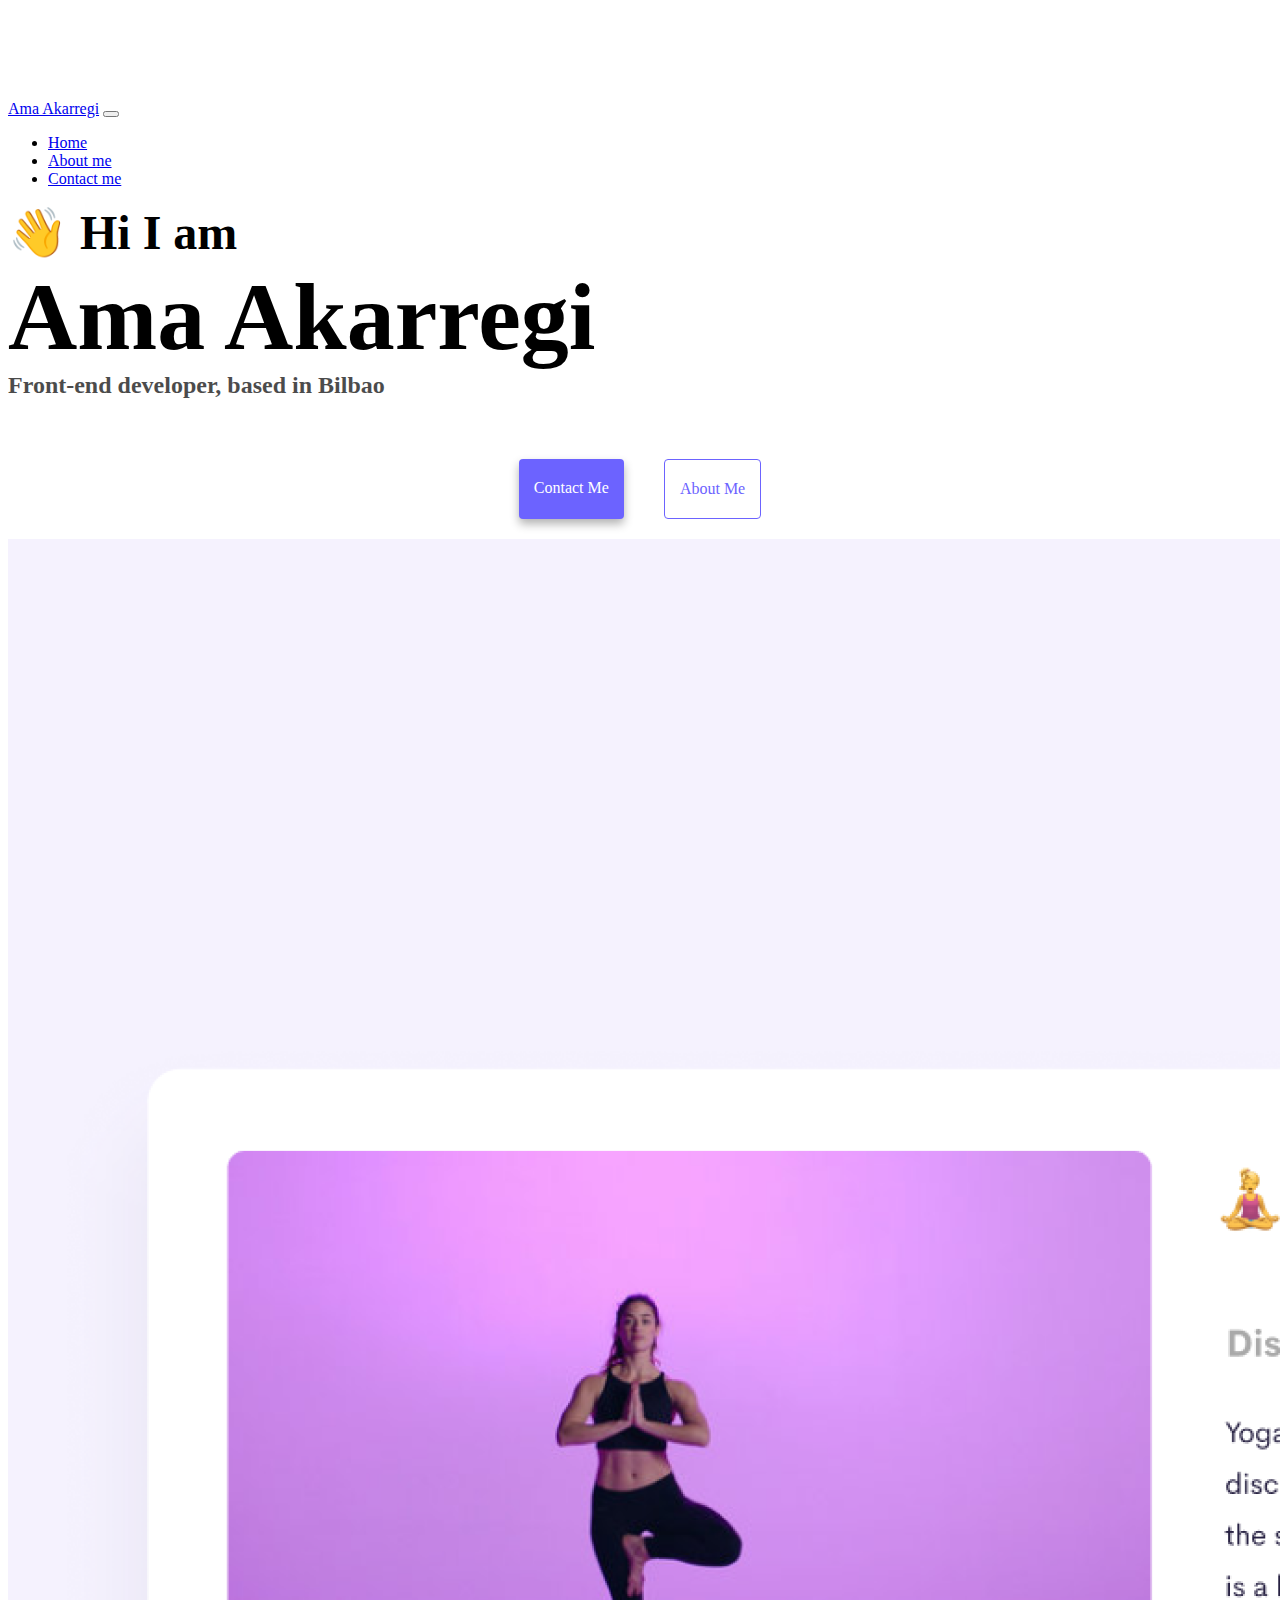
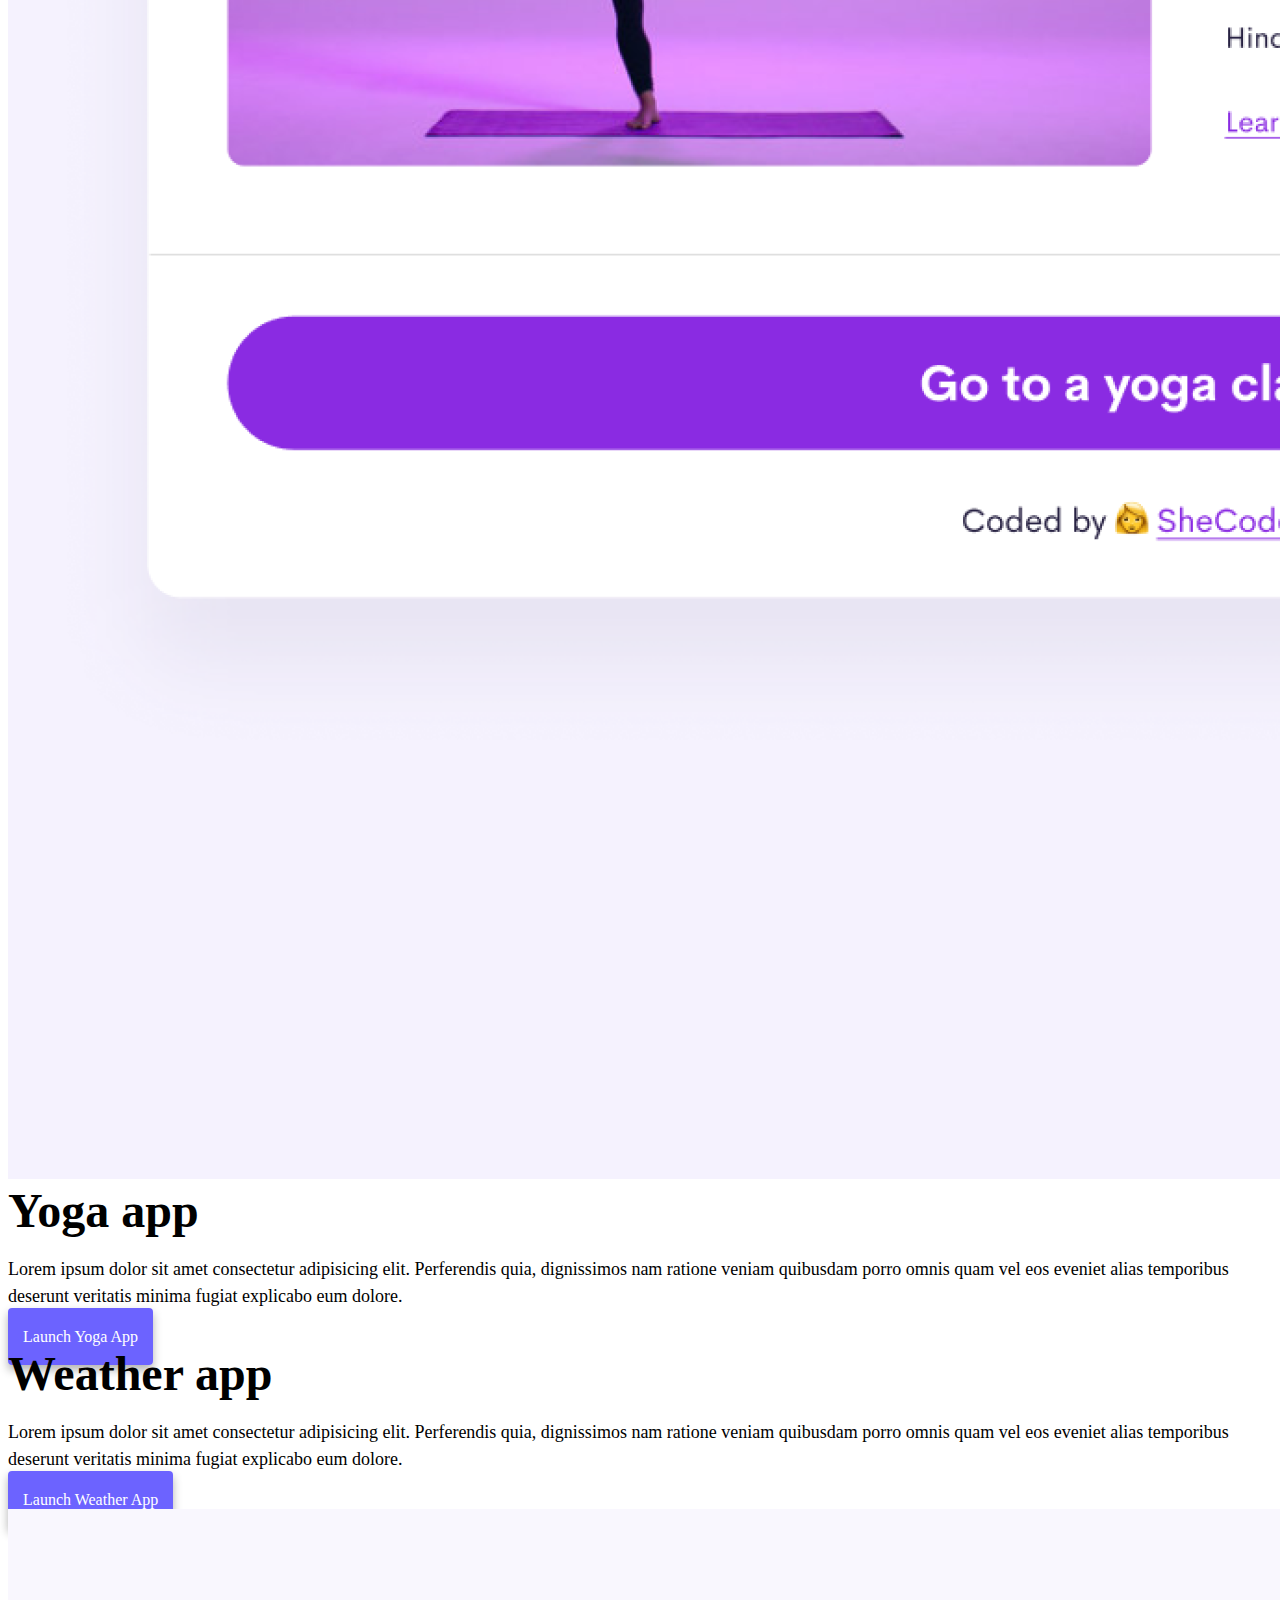
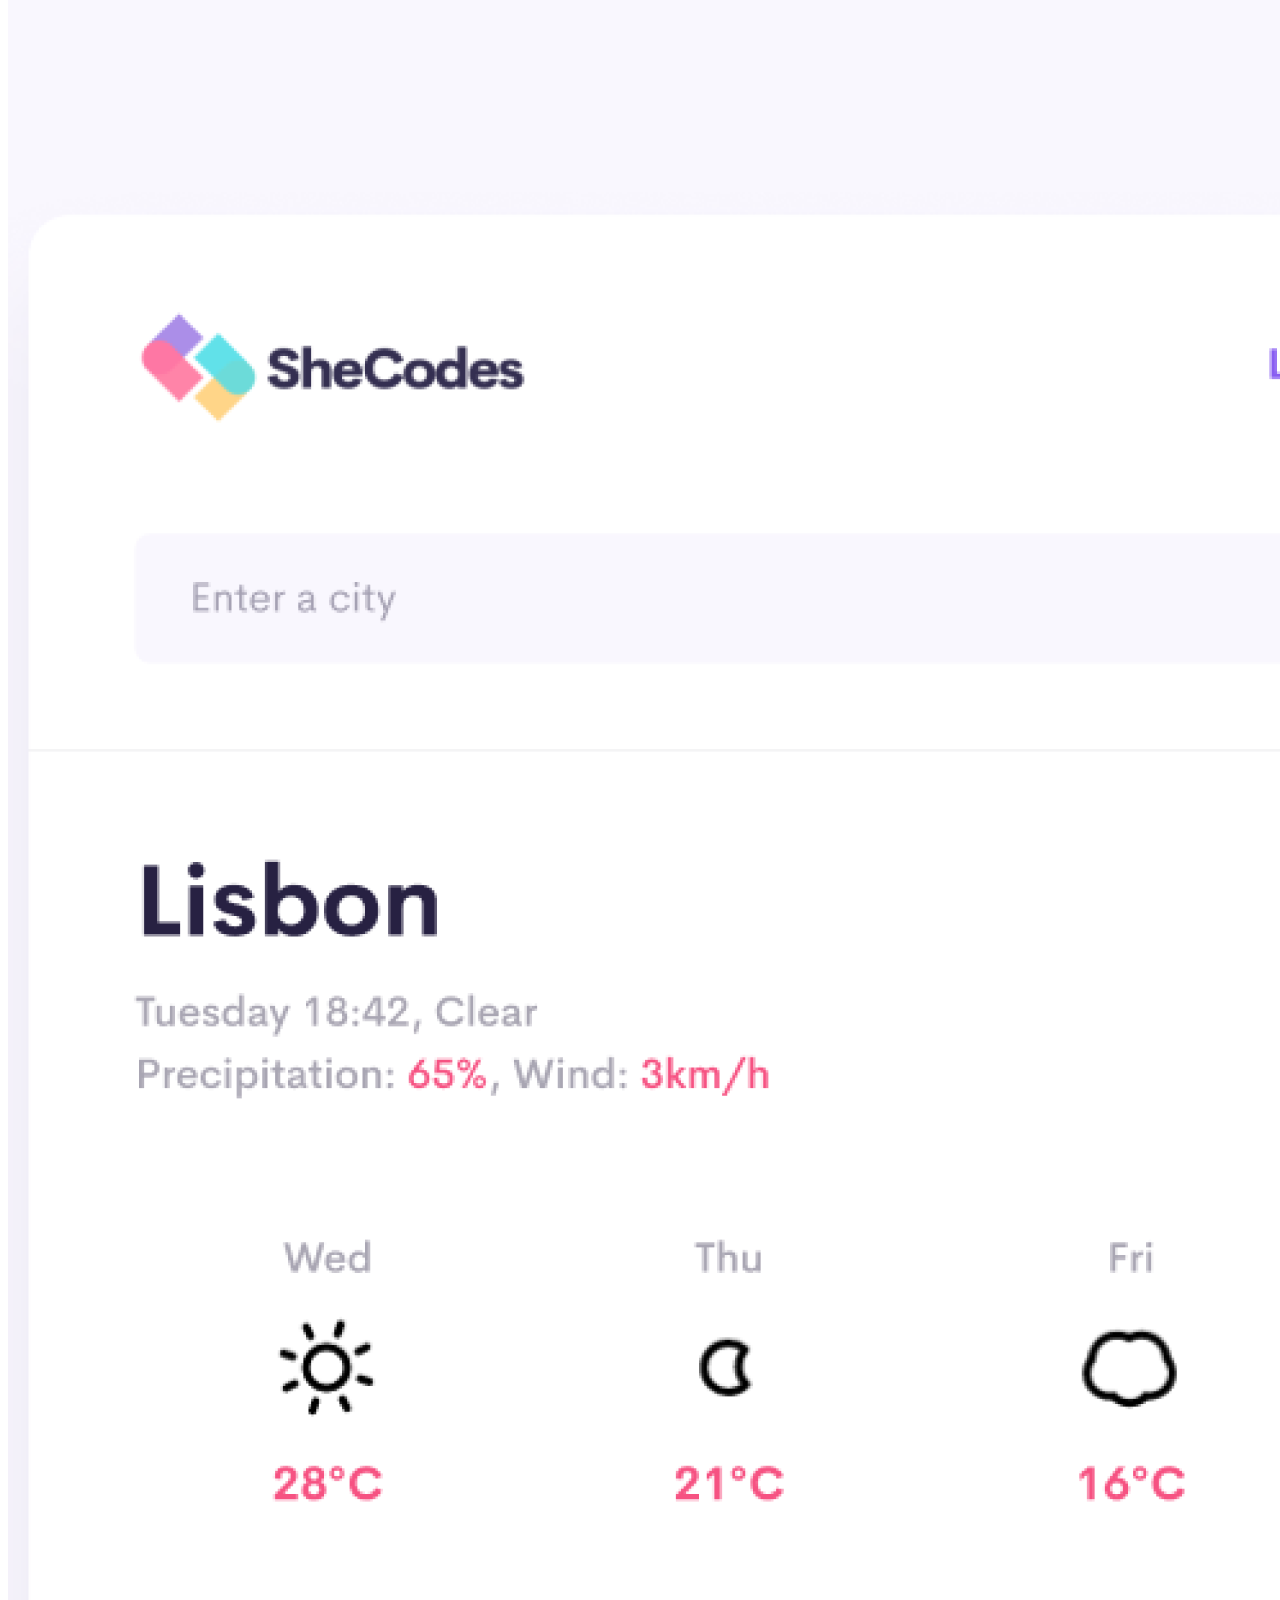
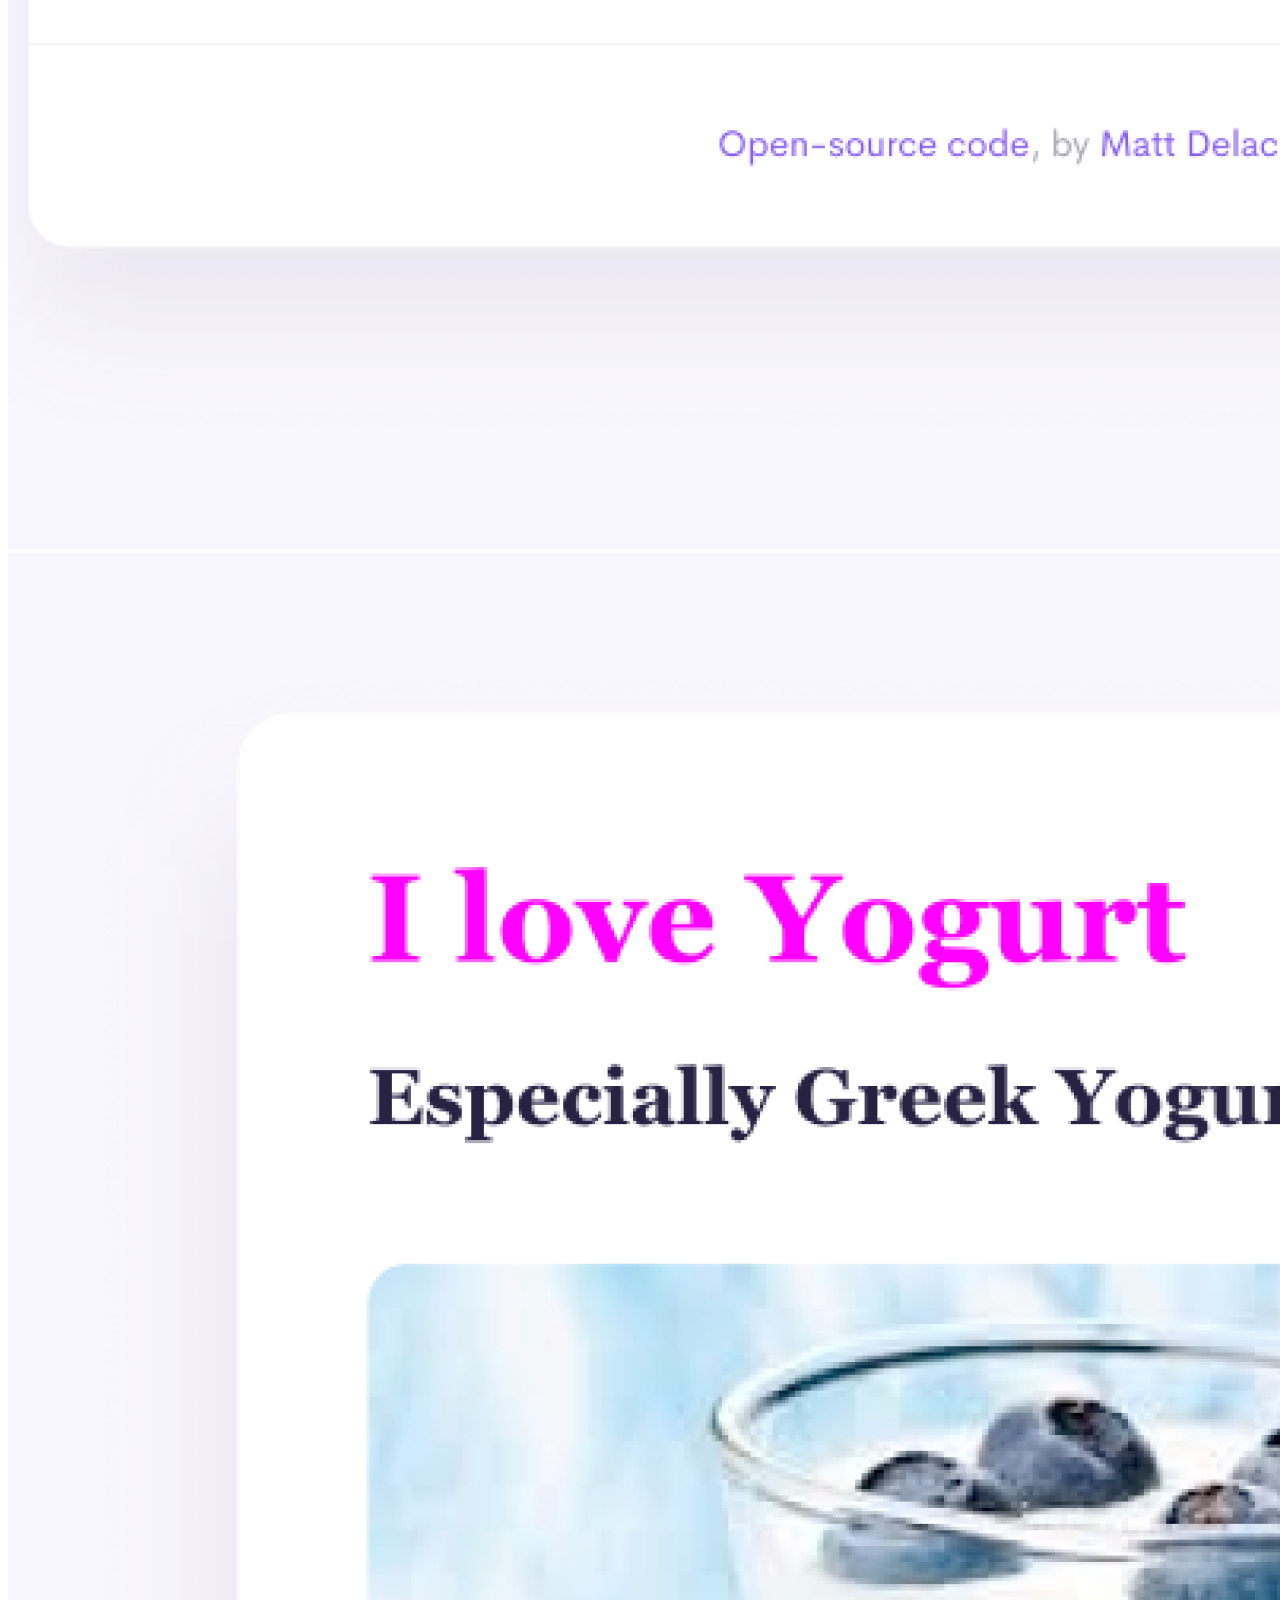
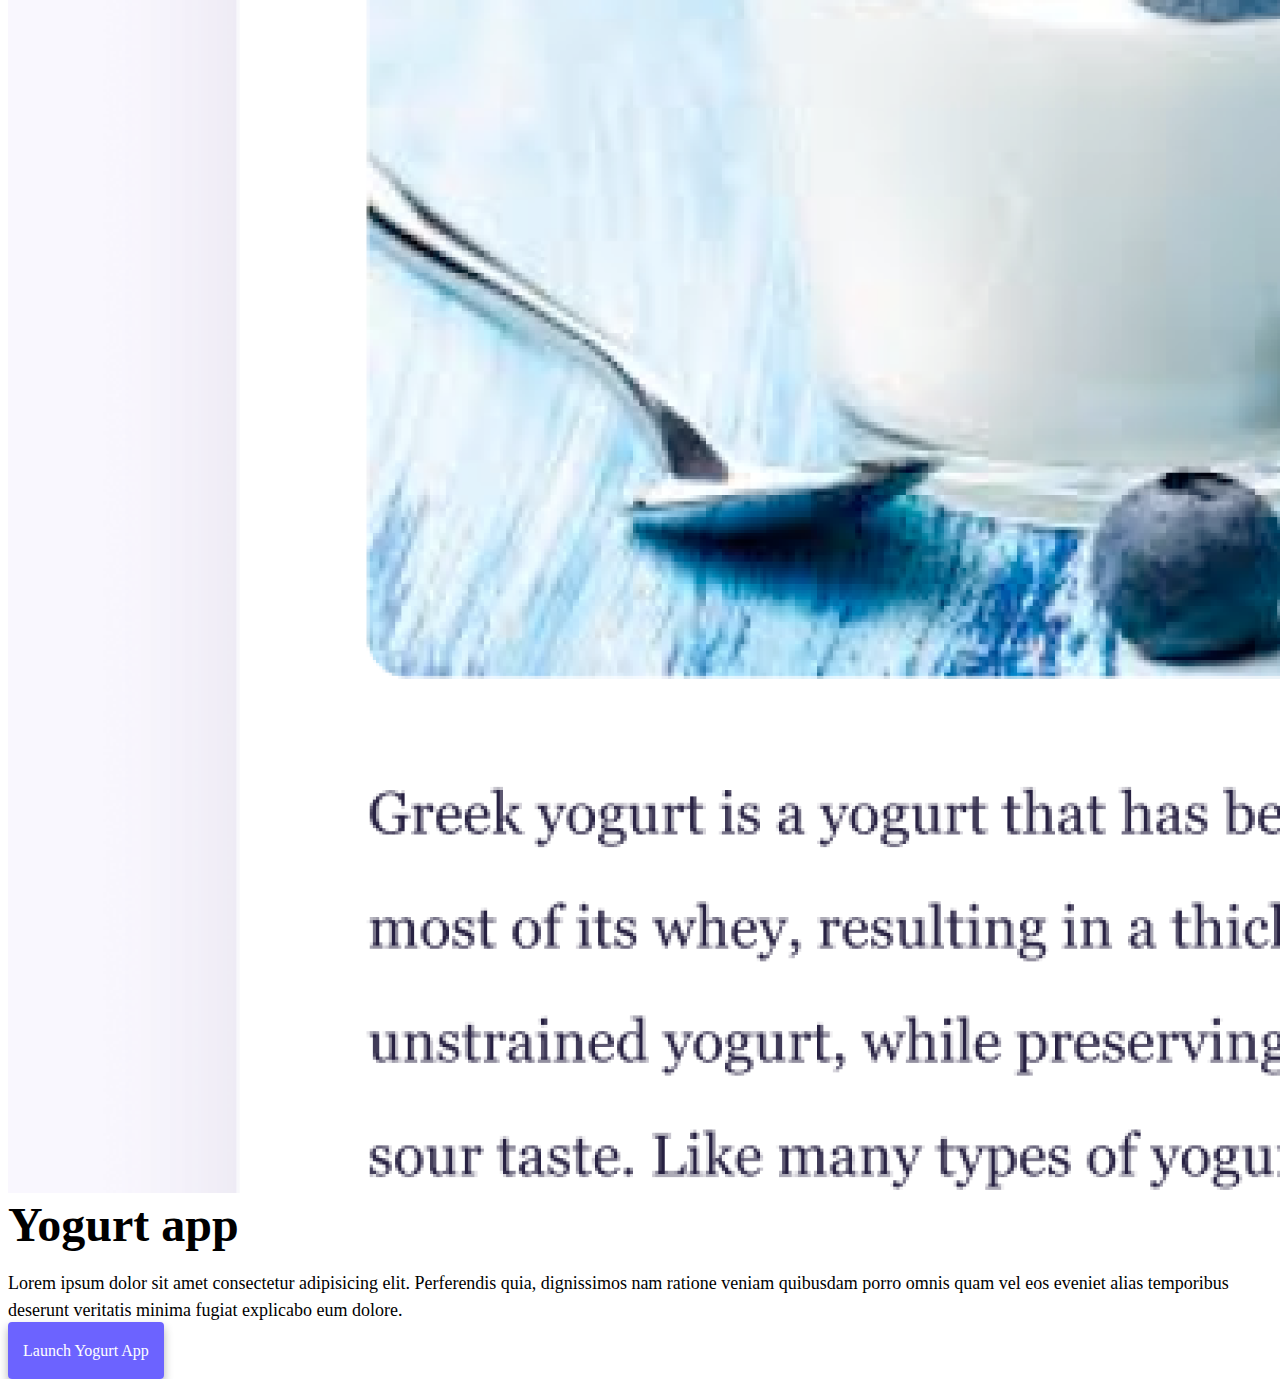
<file: index.html>
<!DOCTYPE html>
<html lang="en">
  <head>
    <meta charset="UTF-8" />
    <meta http-equiv="X-UA-Compatible" content="IE=edge" />
    <meta name="viewport" content="width=device-width, initial-scale=1.0" />
    <meta
      name="description"
      content=" web page about ama akarregi and favorites"
    />

    <title>Ama Akarregi</title>
    <link
      href="https://cdn.jsdelivr.net/npm/bootstrap@5.0.0-beta2/dist/css/bootstrap.min.css"
      rel="stylesheet"
      integrity="sha384-BmbxuPwQa2lc/FVzBcNJ7UAyJxM6wuqIj61tLrc4wSX0szH/Ev+nYRRuWlolflfl"
      crossorigin="anonymous"
    />
    <script
      src="https://cdn.jsdelivr.net/npm/bootstrap@5.0.0-beta2/dist/js/bootstrap.bundle.min.js"
      integrity="sha384-b5kHyXgcpbZJO/tY9Ul7kGkf1S0CWuKcCD38l8YkeH8z8QjE0GmW1gYU5S9FOnJ0"
      crossorigin="anonymous"
    ></script>
    <link rel="stylesheet" href="style.css" />
  </head>
  <body>
    <nav class="navbar navbar-expand-lg navbar-light bg-light fixed-top">
      <div class="container">
        <a class="navbar-brand" href="index.html">Ama Akarregi</a>
        <button
          class="navbar-toggler"
          type="button"
          data-bs-toggle="collapse"
          data-bs-target="#navbarNav"
          aria-controls="navbarNav"
          aria-expanded="false"
          aria-label="Toggle navigation"
        >
          <span class="navbar-toggler-icon"></span>
        </button>
        <div class="collapse navbar-collapse" id="navbarNav">
          <ul class="navbar-nav">
            <li class="nav-item">
              <a
                class="nav-link active"
                aria-current="page"
                href="index.html"
                title=" page of ama akarregi"
                >Home</a
              >
            </li>
            <li class="nav-item">
              <a class="nav-link" href="about.html" title="about ama akarregi"
                >About me</a
              >
            </li>
            <li class="nav-item">
              <a
                class="nav-link"
                href="about.html#contact"
                title="contact ama akarregi"
                >Contact me</a
              >
            </li>
          </ul>
        </div>
      </div>
    </nav>
    <h2 class="text-center">👋 Hi I am</h2>
    <h1 class="text-center">Ama Akarregi</h1>
    <h3 class="text-center">Front-end developer, based in Bilbao</h3>
    <div class="navigation-links mb-5">
      <a href="/index.html" class="primary-link" title="contact ama akarregi"
        >Contact me</a
      >
      <a href="/about.html" class="secondary-link" title="aobut ama akarregi">
        About me</a
      >
    </div>
    <div class="container-fluid">
      <div class="row">
        <div class="col-sm-6 yoga">
          <img
            src="images/yoga.png"
            class="img-fluid rounded d-none d-sm-block"
            alt="yoga project"
          />
        </div>
        <div class="col-sm-6">
          <h2 class="mb-3">Yoga app</h2>
          <p>
            Lorem ipsum dolor sit amet consectetur adipisicing elit. Perferendis
            quia, dignissimos nam ratione veniam quibusdam porro omnis quam vel
            eos eveniet alias temporibus deserunt veritatis minima fugiat
            explicabo eum dolore.
          </p>
          <div class="mt-5">
            <a href="#" class="primary-link button" title="yoga project"
              >Launch Yoga App</a
            >
          </div>
        </div>
      </div>
      <div class="row mt-5">
        <div class="col-sm-6">
          <h2 class="mb-3">Weather app</h2>
          <p>
            Lorem ipsum dolor sit amet consectetur adipisicing elit. Perferendis
            quia, dignissimos nam ratione veniam quibusdam porro omnis quam vel
            eos eveniet alias temporibus deserunt veritatis minima fugiat
            explicabo eum dolore.
          </p>
          <div class="mt-5">
            <a href="#" class="primary-link button" title="weather project"
              >Launch Weather App
            </a>
          </div>
        </div>
        <div class="col-sm-6 yoga">
          <img
            src="images/weather.png"
            class="img-fluid rounded d-none d-sm-block"
            alt="weather  project"
          />
        </div>
      </div>
      <div class="mt-5">
        <div class="col-sm-6 yoga">
          <img
            src="images/yogurt.png"
            class="img-fluid rounded d-none d-sm-block"
            alt="yogurt project"
          />
        </div>
        <div class="col-sm-6">
          <h2 class="mb-3">Yogurt app</h2>
          <p>
            Lorem ipsum dolor sit amet consectetur adipisicing elit. Perferendis
            quia, dignissimos nam ratione veniam quibusdam porro omnis quam vel
            eos eveniet alias temporibus deserunt veritatis minima fugiat
            explicabo eum dolore.
          </p>
          <div class="mt-5">
            <a href="#" class="primary-link button" title="yogurt project"
              >Launch Yogurt App</a
            >
          </div>
        </div>
      </div>
    </div>
  </body>
</html>
</file>
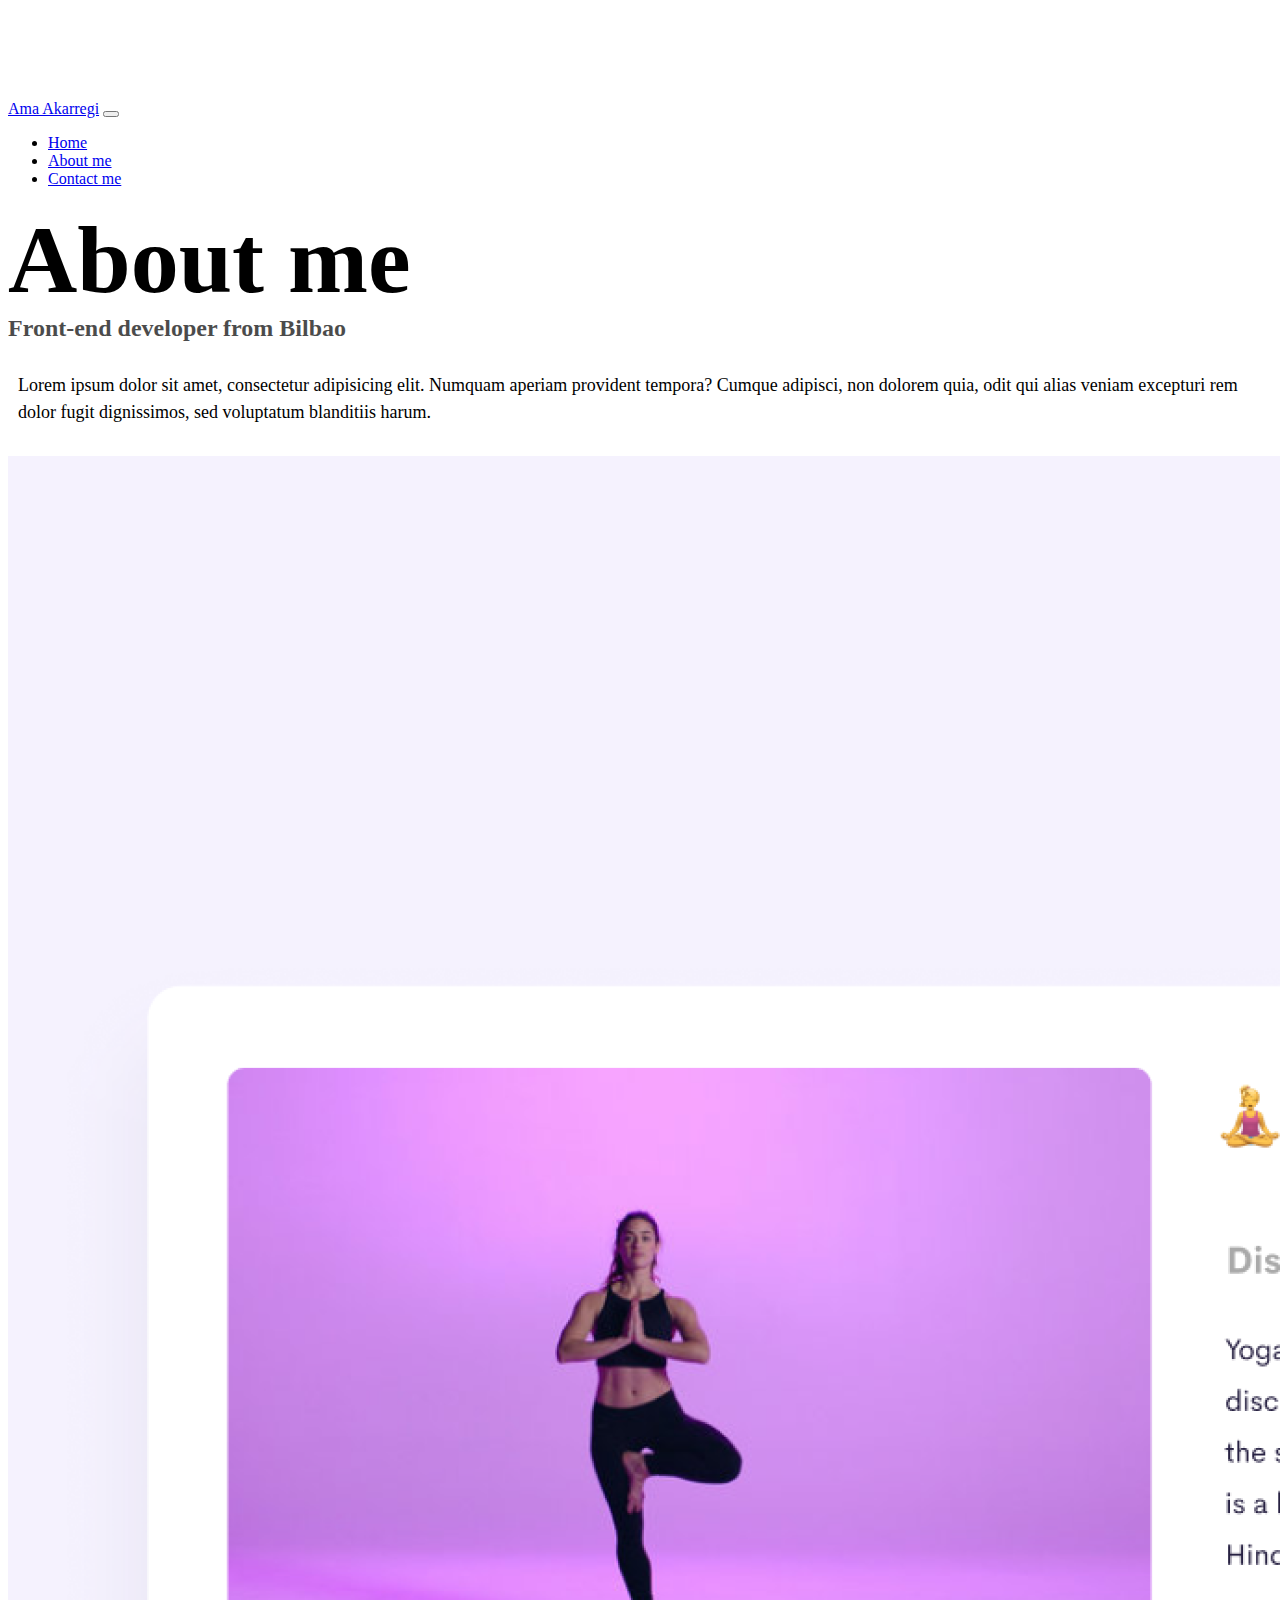
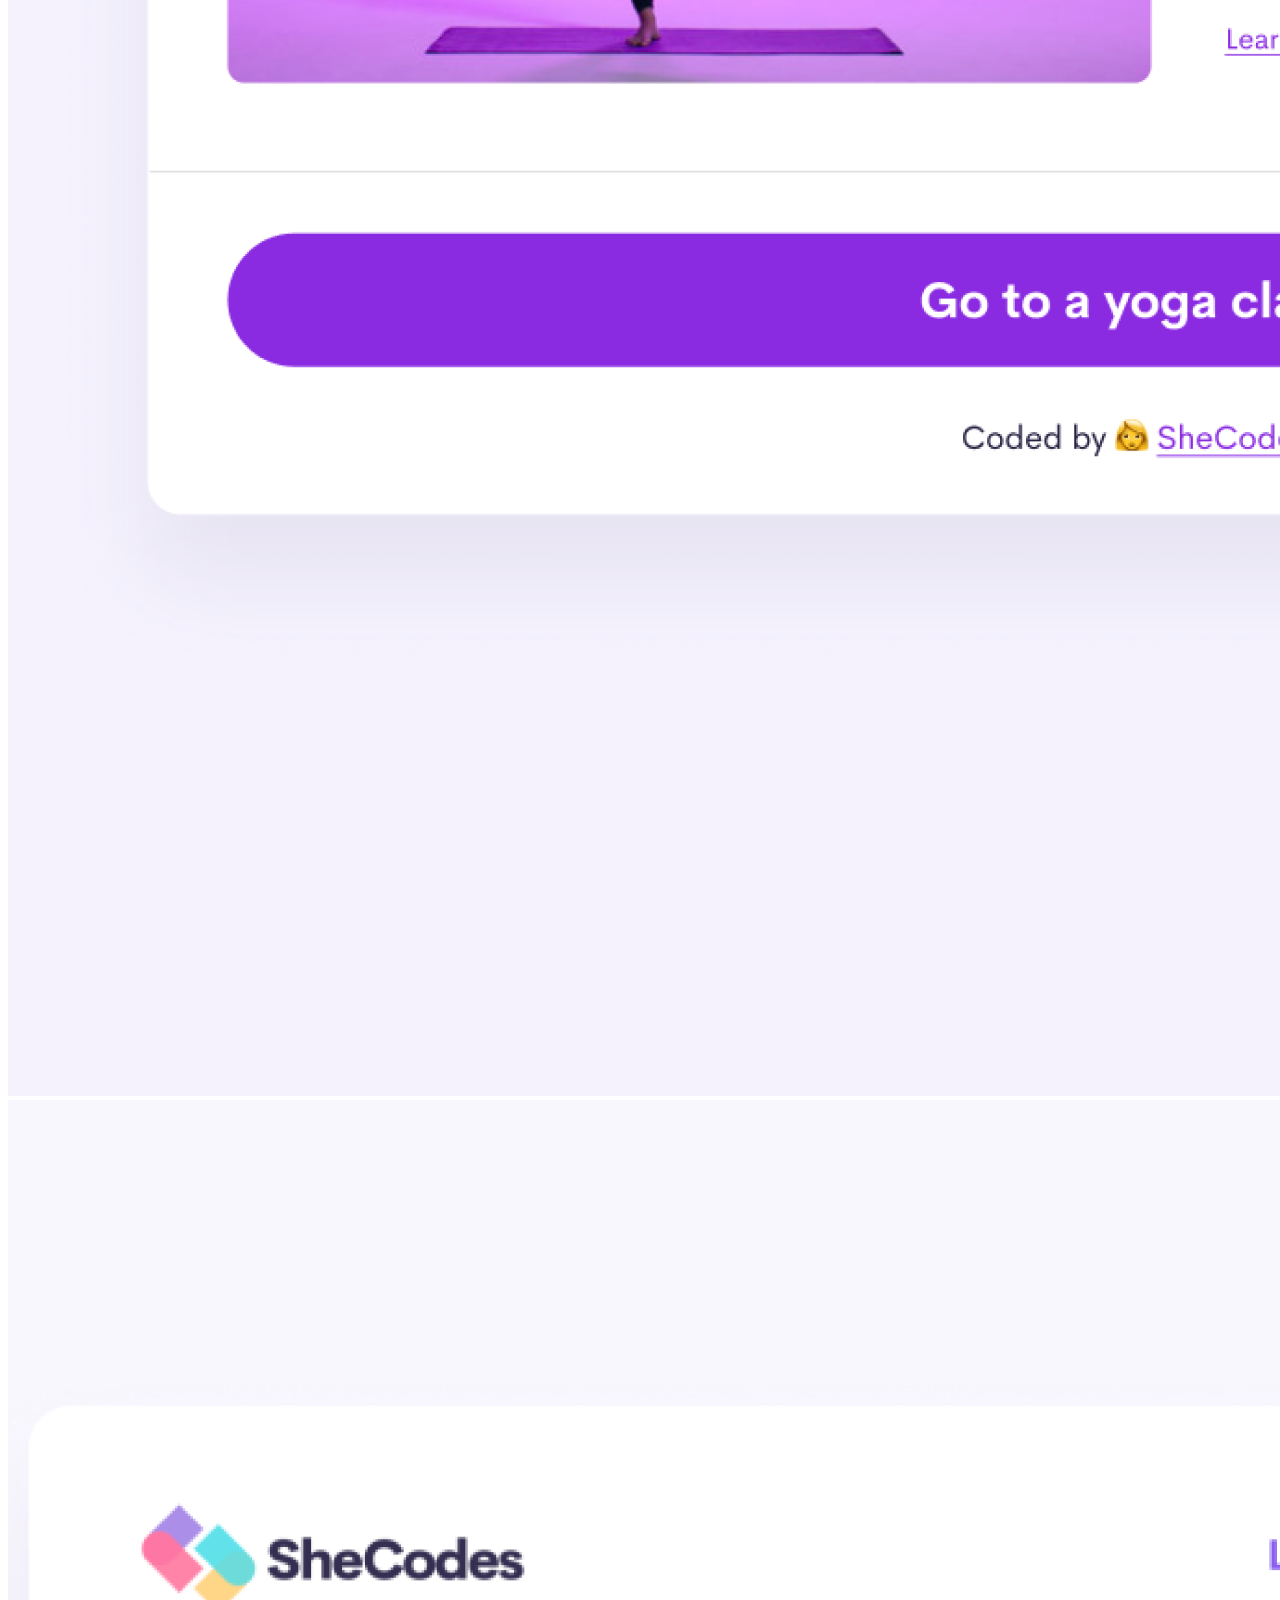
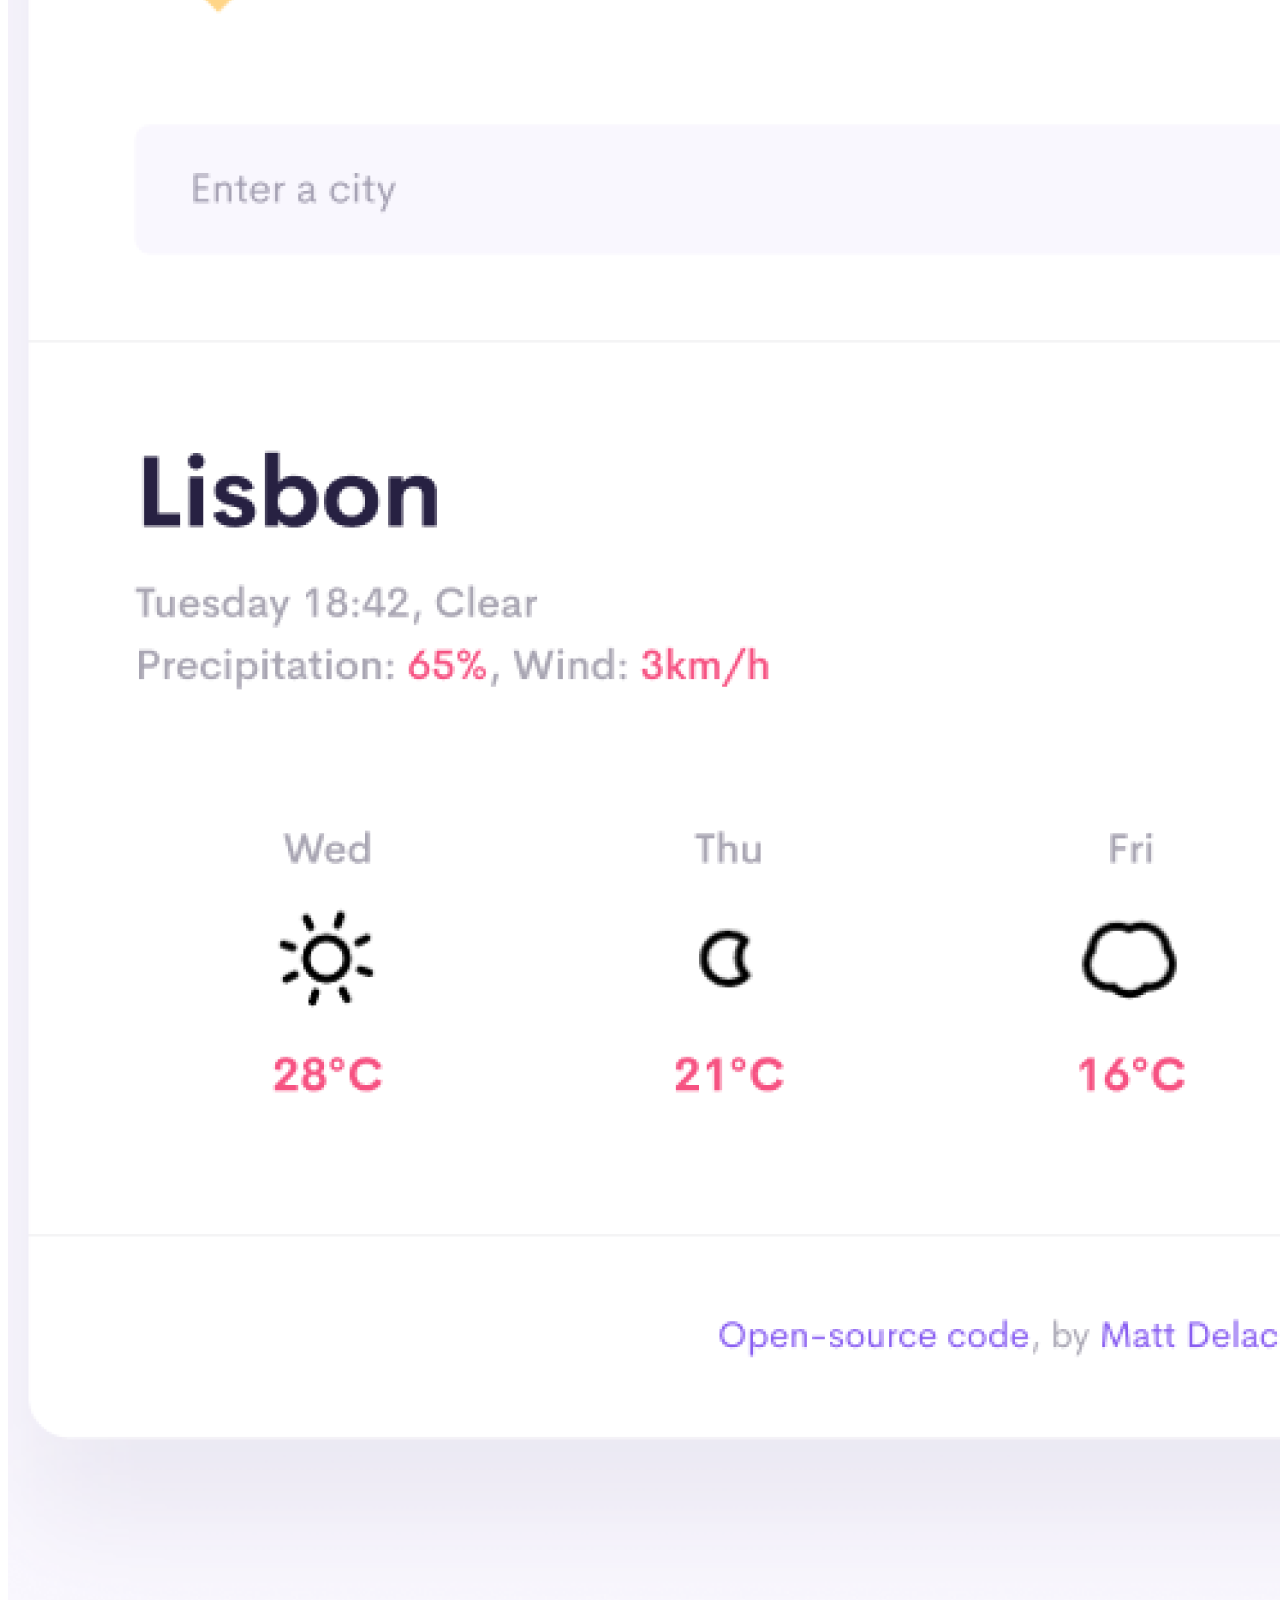
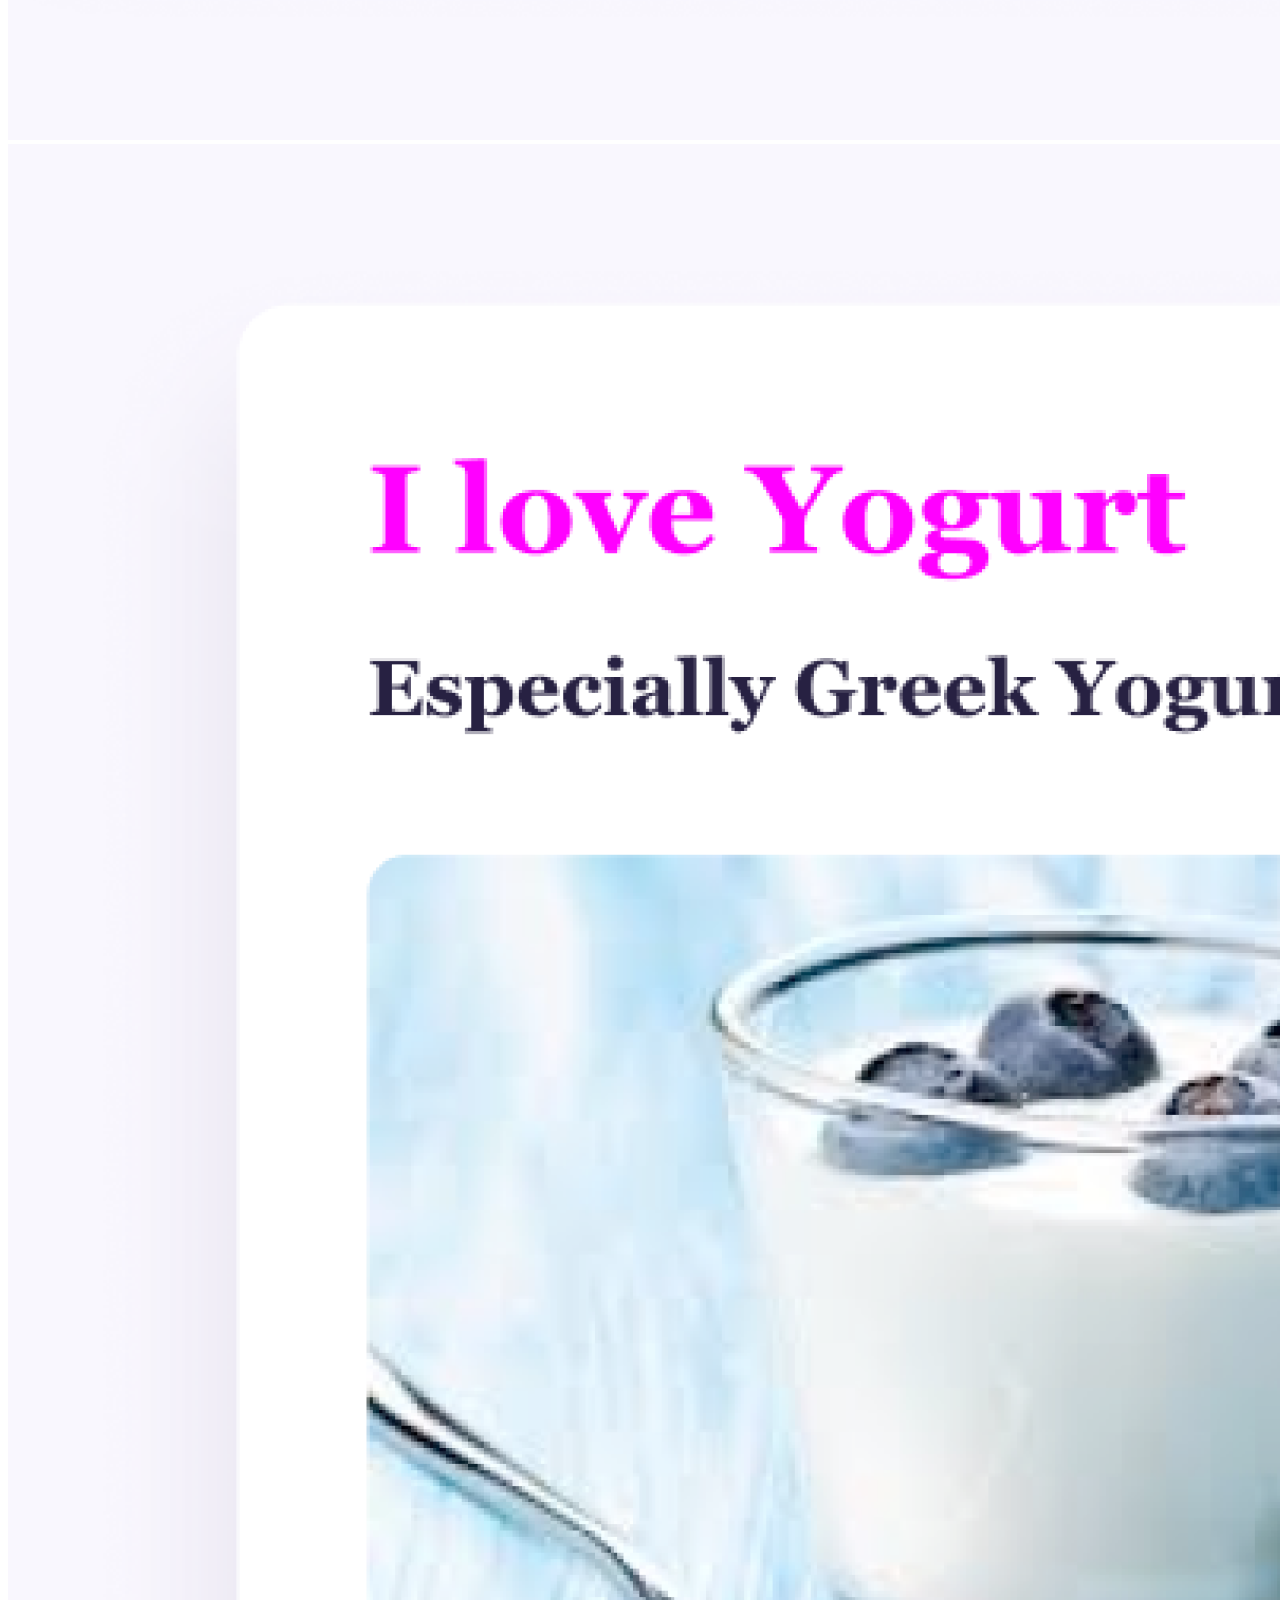
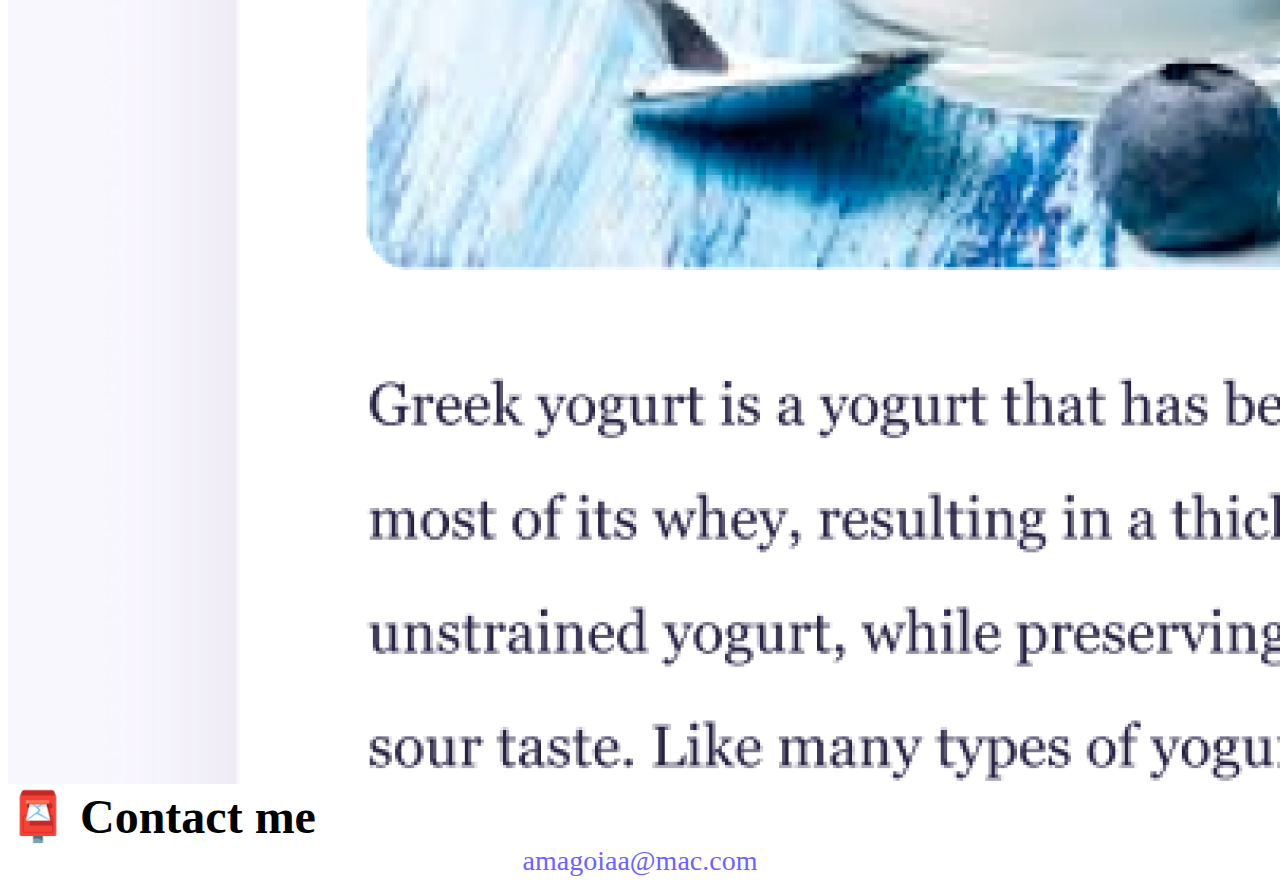
<file: about.html>
<!DOCTYPE html>
<html lang="en">
  <head>
    <meta charset="UTF-8" />
    <meta http-equiv="X-UA-Compatible" content="IE=edge" />
    <meta name="viewport" content="width=device-width, initial-scale=1.0" />
    <link
      href="https://cdn.jsdelivr.net/npm/bootstrap@5.0.0-beta2/dist/css/bootstrap.min.css"
      rel="stylesheet"
      integrity="sha384-BmbxuPwQa2lc/FVzBcNJ7UAyJxM6wuqIj61tLrc4wSX0szH/Ev+nYRRuWlolflfl"
      crossorigin="anonymous"
    />
    <script
      src="https://cdn.jsdelivr.net/npm/bootstrap@5.0.0-beta2/dist/js/bootstrap.bundle.min.js"
      integrity="sha384-b5kHyXgcpbZJO/tY9Ul7kGkf1S0CWuKcCD38l8YkeH8z8QjE0GmW1gYU5S9FOnJ0"
      crossorigin="anonymous"
    ></script>
    <link rel="stylesheet" href="style.css" />
    <title>About Ama Akarregi</title>
  </head>
  <body>
    <nav class="navbar navbar-expand-lg navbar-light bg-light fixed-top">
      <div class="container">
        <a class="navbar-brand" href="index.html">Ama Akarregi</a>
        <button
          class="navbar-toggler"
          type="button"
          data-bs-toggle="collapse"
          data-bs-target="#navbarNav"
          aria-controls="navbarNav"
          aria-expanded="false"
          aria-label="Toggle navigation"
        >
          <span class="navbar-toggler-icon"></span>
        </button>
        <div class="collapse navbar-collapse" id="navbarNav">
          <ul class="navbar-nav">
            <li class="nav-item">
              <a class="nav-link" aria-current="page" href="index.html">Home</a>
            </li>
            <li class="nav-item">
              <a
                class="nav-link active"
                href="about.html"
                title="about ama akarregi"
                >About me</a
              >
            </li>
            <li class="nav-item">
              <a
                class="nav-link"
                href="about.html#contact"
                title="contact  ama akarregi"
                >Contact me</a
              >
            </li>
          </ul>
        </div>
      </div>
    </nav>
    <div class="phone">
      <h1 class="text-center">About me</h1>
      <h3 class="text-center">Front-end developer from Bilbao</h3>
      <div class="about-paragraphs text-center">
        <p>
          Lorem ipsum dolor sit amet, consectetur adipisicing elit. Numquam
          aperiam provident tempora? Cumque adipisci, non dolorem quia, odit qui
          alias veniam excepturi rem dolor fugit dignissimos, sed voluptatum
          blanditiis harum.
        </p>
      </div>
      <div class="container-fluid">
        <div class="row">
          <div class="col-sm-4">
            <img src="images/yoga.png" class="img-fluid p-2 shadow rounded" />
          </div>
          <div class="col-sm-4">
            <img
              src="images/weather.png"
              class="img-fluid p-2 shadow rounded"
            />
          </div>
          <div class="col-sm-4">
            <img src="images/yogurt.png" class="img-fluid p-2 shadow rounded" />
          </div>
        </div>
      </div>
      <div id="contact" class="mt-5">
        <h2 class="text-center">📮 Contact me</h2>
        <a href="mailto: amagoiaa@mac.com" class="email-link">
          amagoiaa@mac.com
        </a>
      </div>
    </div>
  </body>
</html>
</file>
<file: style.css>
:root {
  --primary-color: #6c63ff;
  --secondary-color: #f5f2fe;
  --box-shadow: 0 5px 10px rgba(0, 0, 0, 0.3);
}

body {
  margin-top: 100px;
}

h1,
h2,
h3 {
  margin: 0;
}

h1 {
  font-size: 96px;
}

h2 {
  font-size: 48px;
}

h3 {
  font-size: 24px;
  opacity: 0.7;
}

p {
  font-size: 18px;
  line-height: 1.5;
}

.navigation-links {
  display: flex;
  margin-top: 40px;
  justify-content: center;
}

.navigation-links a {
  margin: 20px;
}

.primary-link {
  border-radius: 4px;
  padding: 20px 15px;
  text-decoration: none;
  text-transform: capitalize;
  background: var(--primary-color);
  box-shadow: var(--box-shadow);
  color: white;
}
.third-link {
  border-radius: 4px;
  padding: 20px 15px;
  text-decoration: none;
  text-transform: capitalize;
  background: var(--primary-color);
  box-shadow: var(--box-shadow);
  color: white;
}

.secondary-link {
  border-radius: 4px;
  padding: 20px 15px;
  text-decoration: none;
  text-transform: capitalize;
  color: var(--primary-color);
  border: 1px solid var(--primary-color);
}

.homepage-link {
  color: var(--primary-color);
  text-align: center;
  display: block;
}

.about-paragraphs {
  margin: 30px 0;
}

.about-paragraphs p {
  margin: 10px;
}

.email-link {
  display: flex;
  justify-content: center;
  color: var(--primary-color);
  font-size: 28px;
  text-decoration: none;
}

.email-link:hover {
  text-decoration: underline;
}

@media (max-width: 576px) {
  h1 {
    font-size: 45px;
    line-height: 1.5;
  }
  h2 {
    font-size: 20px;
    font-weight: bold;
    text-align: center;
  }
  p {
    margin: 20px;

    text-align: center;
  }
  img {
    margin: 20px;
  }
  .button {
    display: block;
    text-align: center;
    margin-left: 0 20px;
  }
}
</file>
